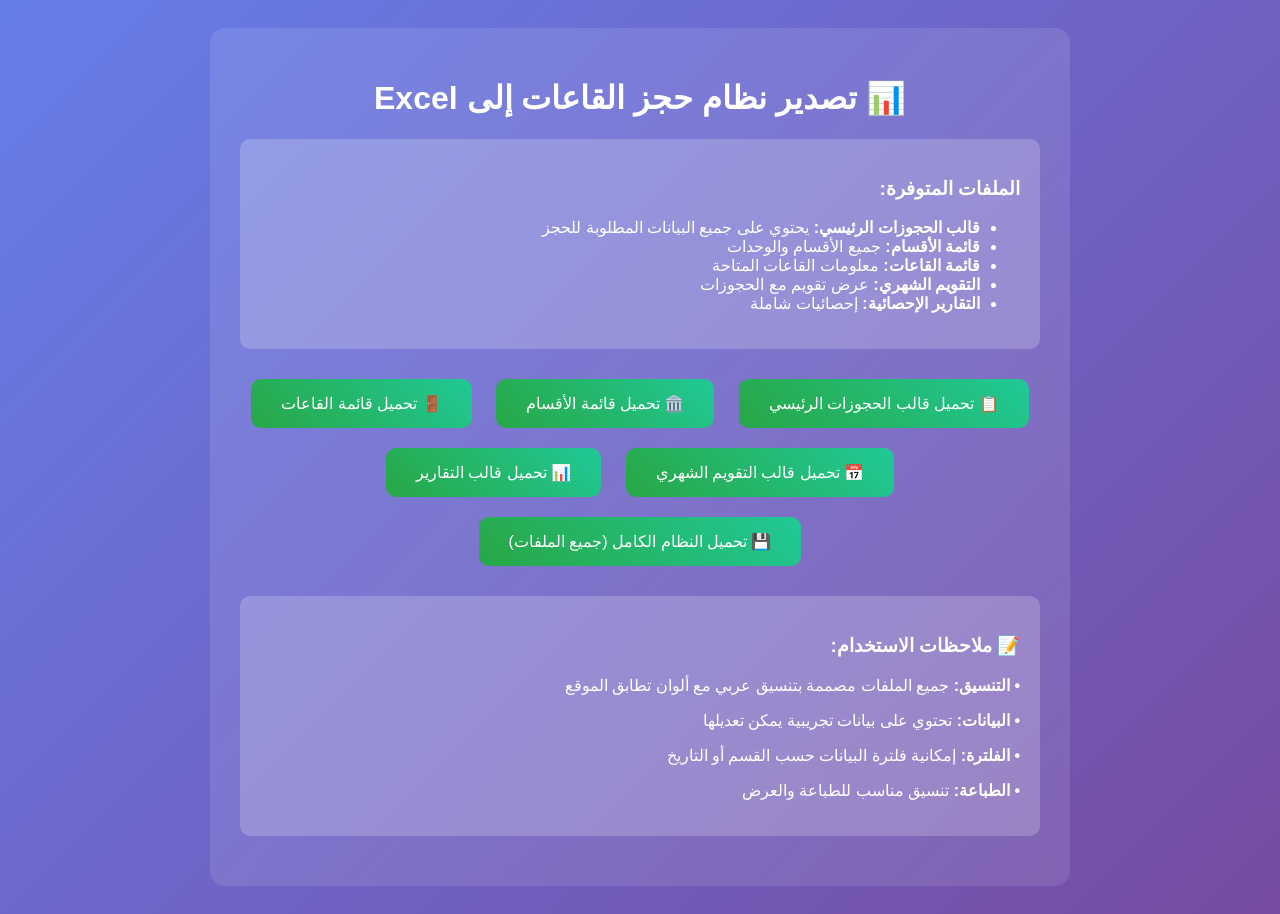
<file: room_booking_system.html>
<!DOCTYPE html>
<html lang="ar" dir="rtl">
<head>
    <meta charset="UTF-8">
    <meta name="viewport" content="width=device-width, initial-scale=1.0">
    <title>تصدير بيانات نظام حجز القاعات إلى Excel</title>
    <style>
        body {
            font-family: Arial, sans-serif;
            direction: rtl;
            text-align: center;
            padding: 20px;
            background: linear-gradient(135deg, #667eea 0%, #764ba2 100%);
            color: white;
        }
        .container {
            background: rgba(255,255,255,0.1);
            padding: 30px;
            border-radius: 15px;
            max-width: 800px;
            margin: 0 auto;
        }
        .btn {
            background: linear-gradient(45deg, #28a745, #20c997);
            color: white;
            padding: 15px 30px;
            border: none;
            border-radius: 10px;
            font-size: 16px;
            cursor: pointer;
            margin: 10px;
            text-decoration: none;
            display: inline-block;
        }
        .btn:hover {
            background: linear-gradient(45deg, #20c997, #28a745);
        }
        .description {
            background: rgba(255,255,255,0.2);
            padding: 20px;
            border-radius: 10px;
            margin: 20px 0;
            text-align: right;
        }
    </style>
</head>
<body>
    <div class="container">
        <h1>📊 تصدير نظام حجز القاعات إلى Excel</h1>
        
        <div class="description">
            <h3>الملفات المتوفرة:</h3>
            <ul>
                <li><strong>قالب الحجوزات الرئيسي:</strong> يحتوي على جميع البيانات المطلوبة للحجز</li>
                <li><strong>قائمة الأقسام:</strong> جميع الأقسام والوحدات</li>
                <li><strong>قائمة القاعات:</strong> معلومات القاعات المتاحة</li>
                <li><strong>التقويم الشهري:</strong> عرض تقويم مع الحجوزات</li>
                <li><strong>التقارير الإحصائية:</strong> إحصائيات شاملة</li>
            </ul>
        </div>

        <button class="btn" onclick="exportMainBookingTemplate()">
            📋 تحميل قالب الحجوزات الرئيسي
        </button>
        
        <button class="btn" onclick="exportDepartmentsList()">
            🏛️ تحميل قائمة الأقسام
        </button>
        
        <button class="btn" onclick="exportRoomsList()">
            🚪 تحميل قائمة القاعات
        </button>
        
        <button class="btn" onclick="exportCalendarTemplate()">
            📅 تحميل قالب التقويم الشهري
        </button>
        
        <button class="btn" onclick="exportReportsTemplate()">
            📊 تحميل قالب التقارير
        </button>
        
        <button class="btn" onclick="exportCompleteSystem()">
            💾 تحميل النظام الكامل (جميع الملفات)
        </button>

        <div class="description">
            <h3>📝 ملاحظات الاستخدام:</h3>
            <p><strong>• التنسيق:</strong> جميع الملفات مصممة بتنسيق عربي مع ألوان تطابق الموقع</p>
            <p><strong>• البيانات:</strong> تحتوي على بيانات تجريبية يمكن تعديلها</p>
            <p><strong>• الفلترة:</strong> إمكانية فلترة البيانات حسب القسم أو التاريخ</p>
            <p><strong>• الطباعة:</strong> تنسيق مناسب للطباعة والعرض</p>
        </div>
    </div>

    <script>
        // بيانات الأقسام
        const departments = [
            { id: 1, name: "قسم اللغويات", type: "department", active: true },
            { id: 2, name: "قسم الأدب والبلاغة", type: "department", active: true },
            { id: 3, name: "قسم الإعلام", type: "department", active: true },
            { id: 4, name: "قسم التربية", type: "department", active: true },
            { id: 5, name: "قسم التاريخ", type: "department", active: true },
            { id: 6, name: "قسم اللغات والترجمة", type: "department", active: true },
            { id: 7, name: "حجز من خارج الكلية", type: "external", active: true },
            { id: 8, name: "أخرى", type: "other", active: true }
        ];

        // بيانات القاعات
        const rooms = [
            { id: 1, name: "قاعة مناقشة كلية اللغة العربية", type: "discussion", capacity: 50, active: true },
            { id: 2, name: "قاعة تدريب كلية اللغة العربية", type: "training", capacity: 30, active: true }
        ];

        // بيانات تجريبية للحجوزات
        const sampleBookings = [
            {
                id: "B001",
                room_id: 1,
                department_id: 1,
                title: "مناقشة رسالة ماجستير",
                date_gregorian: "2024-01-15",
                date_hijri: "5 رجب 1445هـ",
                start_time: "10:00",
                end_time: "12:00",
                contact_person: "د. أحمد محمد",
                contact_phone: "0501234567",
                notes: "مناقشة رسالة ماجستير في اللغويات",
                status: "confirmed"
            },
            {
                id: "B002",
                room_id: 2,
                department_id: 2,
                title: "دورة تدريبية في البلاغة",
                date_gregorian: "2024-01-16",
                date_hijri: "6 رجب 1445هـ",
                start_time: "14:00",
                end_time: "16:00",
                contact_person: "د. فاطمة عبدالله",
                contact_phone: "0509876543",
                notes: "دورة تدريبية لأعضاء هيئة التدريس",
                status: "confirmed"
            },
            {
                id: "B003",
                room_id: 1,
                department_id: 3,
                title: "ورشة الإعلام الرقمي",
                date_gregorian: "2024-01-20",
                date_hijri: "10 رجب 1445هـ",
                start_time: "09:00",
                end_time: "11:00",
                contact_person: "د. سعد الحارثي",
                contact_phone: "0555123456",
                notes: "ورشة تدريبية للطلاب",
                status: "confirmed"
            }
        ];

        // دالة تحويل البيانات إلى CSV
        function arrayToCSV(data, headers) {
            const csvContent = [
                headers.join(','),
                ...data.map(row => {
                    return headers.map(header => {
                        const value = row[header] || '';
                        // إضافة علامات اقتباس للنصوص العربية
                        return `"${value}"`;
                    }).join(',');
                })
            ].join('\n');
            
            // إضافة BOM للدعم الكامل للنصوص العربية
            return '\ufeff' + csvContent;
        }

        // دالة تحميل الملف
        function downloadCSV(csvContent, filename) {
            const blob = new Blob([csvContent], { type: 'text/csv;charset=utf-8;' });
            const link = document.createElement('a');
            const url = URL.createObjectURL(blob);
            link.setAttribute('href', url);
            link.setAttribute('download', filename);
            link.style.visibility = 'hidden';
            document.body.appendChild(link);
            link.click();
            document.body.removeChild(link);
        }

        // تصدير قالب الحجوزات الرئيسي
        function exportMainBookingTemplate() {
            const headers = [
                'رقم_الحجز',
                'عنوان_الحجز',
                'القاعة',
                'القسم',
                'التاريخ_الميلادي',
                'التاريخ_الهجري',
                'وقت_البداية',
                'وقت_النهاية',
                'اسم_المسؤول',
                'رقم_الهاتف',
                'الحالة',
                'ملاحظات'
            ];

            const bookingsData = sampleBookings.map(booking => ({
                'رقم_الحجز': booking.id,
                'عنوان_الحجز': booking.title,
                'القاعة': rooms.find(r => r.id === booking.room_id)?.name || '',
                'القسم': departments.find(d => d.id === booking.department_id)?.name || '',
                'التاريخ_الميلادي': booking.date_gregorian,
                'التاريخ_الهجري': booking.date_hijri,
                'وقت_البداية': booking.start_time,
                'وقت_النهاية': booking.end_time,
                'اسم_المسؤول': booking.contact_person,
                'رقم_الهاتف': booking.contact_phone,
                'الحالة': booking.status === 'confirmed' ? 'مؤكد' : 'ملغى',
                'ملاحظات': booking.notes
            }));

            // إضافة صفوف فارغة للإدخال الجديد
            for (let i = 0; i < 10; i++) {
                bookingsData.push({
                    'رقم_الحجز': '',
                    'عنوان_الحجز': '',
                    'القاعة': '',
                    'القسم': '',
                    'التاريخ_الميلادي': '',
                    'التاريخ_الهجري': '',
                    'وقت_البداية': '',
                    'وقت_النهاية': '',
                    'اسم_المسؤول': '',
                    'رقم_الهاتف': '',
                    'الحالة': '',
                    'ملاحظات': ''
                });
            }

            const csvContent = arrayToCSV(bookingsData, headers);
            downloadCSV(csvContent, 'قالب_حجز_القاعات.csv');
        }

        // تصدير قائمة الأقسام
        function exportDepartmentsList() {
            const headers = ['رقم_القسم', 'اسم_القسم', 'نوع_القسم', 'حالة_القسم'];
            
            const departmentsData = departments.map(dept => ({
                'رقم_القسم': dept.id,
                'اسم_القسم': dept.name,
                'نوع_القسم': dept.type === 'department' ? 'قسم أكاديمي' : 
                             dept.type === 'external' ? 'خارجي' : 'أخرى',
                'حالة_القسم': dept.active ? 'نشط' : 'غير نشط'
            }));

            const csvContent = arrayToCSV(departmentsData, headers);
            downloadCSV(csvContent, 'قائمة_الأقسام.csv');
        }

        // تصدير قائمة القاعات
        function exportRoomsList() {
            const headers = ['رقم_القاعة', 'اسم_القاعة', 'نوع_القاعة', 'السعة', 'الحالة'];
            
            const roomsData = rooms.map(room => ({
                'رقم_القاعة': room.id,
                'اسم_القاعة': room.name,
                'نوع_القاعة': room.type === 'discussion' ? 'قاعة مناقشة' : 'قاعة تدريب',
                'السعة': room.capacity + ' شخص',
                'الحالة': room.active ? 'متاحة' : 'غير متاحة'
            }));

            const csvContent = arrayToCSV(roomsData, headers);
            downloadCSV(csvContent, 'قائمة_القاعات.csv');
        }

        // تصدير قالب التقويم الشهري
        function exportCalendarTemplate() {
            const headers = [
                'اليوم',
                'التاريخ_الميلادي',
                'التاريخ_الهجري',
                'قاعة_المناقشة_صباحا',
                'قاعة_المناقشة_مساءا',
                'قاعة_التدريب_صباحا',
                'قاعة_التدريب_مساءا',
                'ملاحظات'
            ];

            const calendarData = [];
            const currentDate = new Date();
            const daysInMonth = new Date(currentDate.getFullYear(), currentDate.getMonth() + 1, 0).getDate();
            
            const dayNames = ['الأحد', 'الإثنين', 'الثلاثاء', 'الأربعاء', 'الخميس', 'الجمعة', 'السبت'];

            for (let day = 1; day <= daysInMonth; day++) {
                const date = new Date(currentDate.getFullYear(), currentDate.getMonth(), day);
                const dayName = dayNames[date.getDay()];
                const gregorianDate = date.toISOString().split('T')[0];
                
                calendarData.push({
                    'اليوم': dayName,
                    'التاريخ_الميلادي': gregorianDate,
                    'التاريخ_الهجري': '', // يمكن إضافة تحويل هجري
                    'قاعة_المناقشة_صباحا': '',
                    'قاعة_المناقشة_مساءا': '',
                    'قاعة_التدريب_صباحا': '',
                    'قاعة_التدريب_مساءا': '',
                    'ملاحظات': ''
                });
            }

            const csvContent = arrayToCSV(calendarData, headers);
            downloadCSV(csvContent, 'قالب_التقويم_الشهري.csv');
        }

        // تصدير قالب التقارير
        function exportReportsTemplate() {
            const headers = [
                'القسم',
                'عدد_الحجوزات_الأسبوع_الأول',
                'عدد_الحجوزات_الأسبوع_الثاني',
                'عدد_الحجوزات_الأسبوع_الثالث',
                'عدد_الحجوزات_الأسبوع_الرابع',
                'إجمالي_الشهر',
                'النسبة_المئوية'
            ];

            const reportsData = departments.map(dept => ({
                'القسم': dept.name,
                'عدد_الحجوزات_الأسبوع_الأول': Math.floor(Math.random() * 5),
                'عدد_الحجوزات_الأسبوع_الثاني': Math.floor(Math.random() * 5),
                'عدد_الحجوزات_الأسبوع_الثالث': Math.floor(Math.random() * 5),
                'عدد_الحجوزات_الأسبوع_الرابع': Math.floor(Math.random() * 5),
                'إجمالي_الشهر': '',
                'النسبة_المئوية': ''
            }));

            const csvContent = arrayToCSV(reportsData, headers);
            downloadCSV(csvContent, 'قالب_التقارير_الإحصائية.csv');
        }

        // تصدير النظام الكامل
        function exportCompleteSystem() {
            // تصدير جميع الملفات
            exportMainBookingTemplate();
            setTimeout(() => exportDepartmentsList(), 500);
            setTimeout(() => exportRoomsList(), 1000);
            setTimeout(() => exportCalendarTemplate(), 1500);
            setTimeout(() => exportReportsTemplate(), 2000);
            
            // عرض رسالة تأكيد
            setTimeout(() => {
                alert('تم تحميل جميع ملفات النظام بنجاح!\n\n' +
                      'الملفات المحملة:\n' +
                      '• قالب الحجوزات الرئيسي\n' +
                      '• قائمة الأقسام\n' +
                      '• قائمة القاعات\n' +
                      '• قالب التقويم الشهري\n' +
                      '• قالب التقارير الإحصائية\n\n' +
                      'يمكنك الآن فتح الملفات في Excel وتخصيصها حسب احتياجاتك.');
            }, 2500);
        }
    </script>
</body>
</html>
</file>
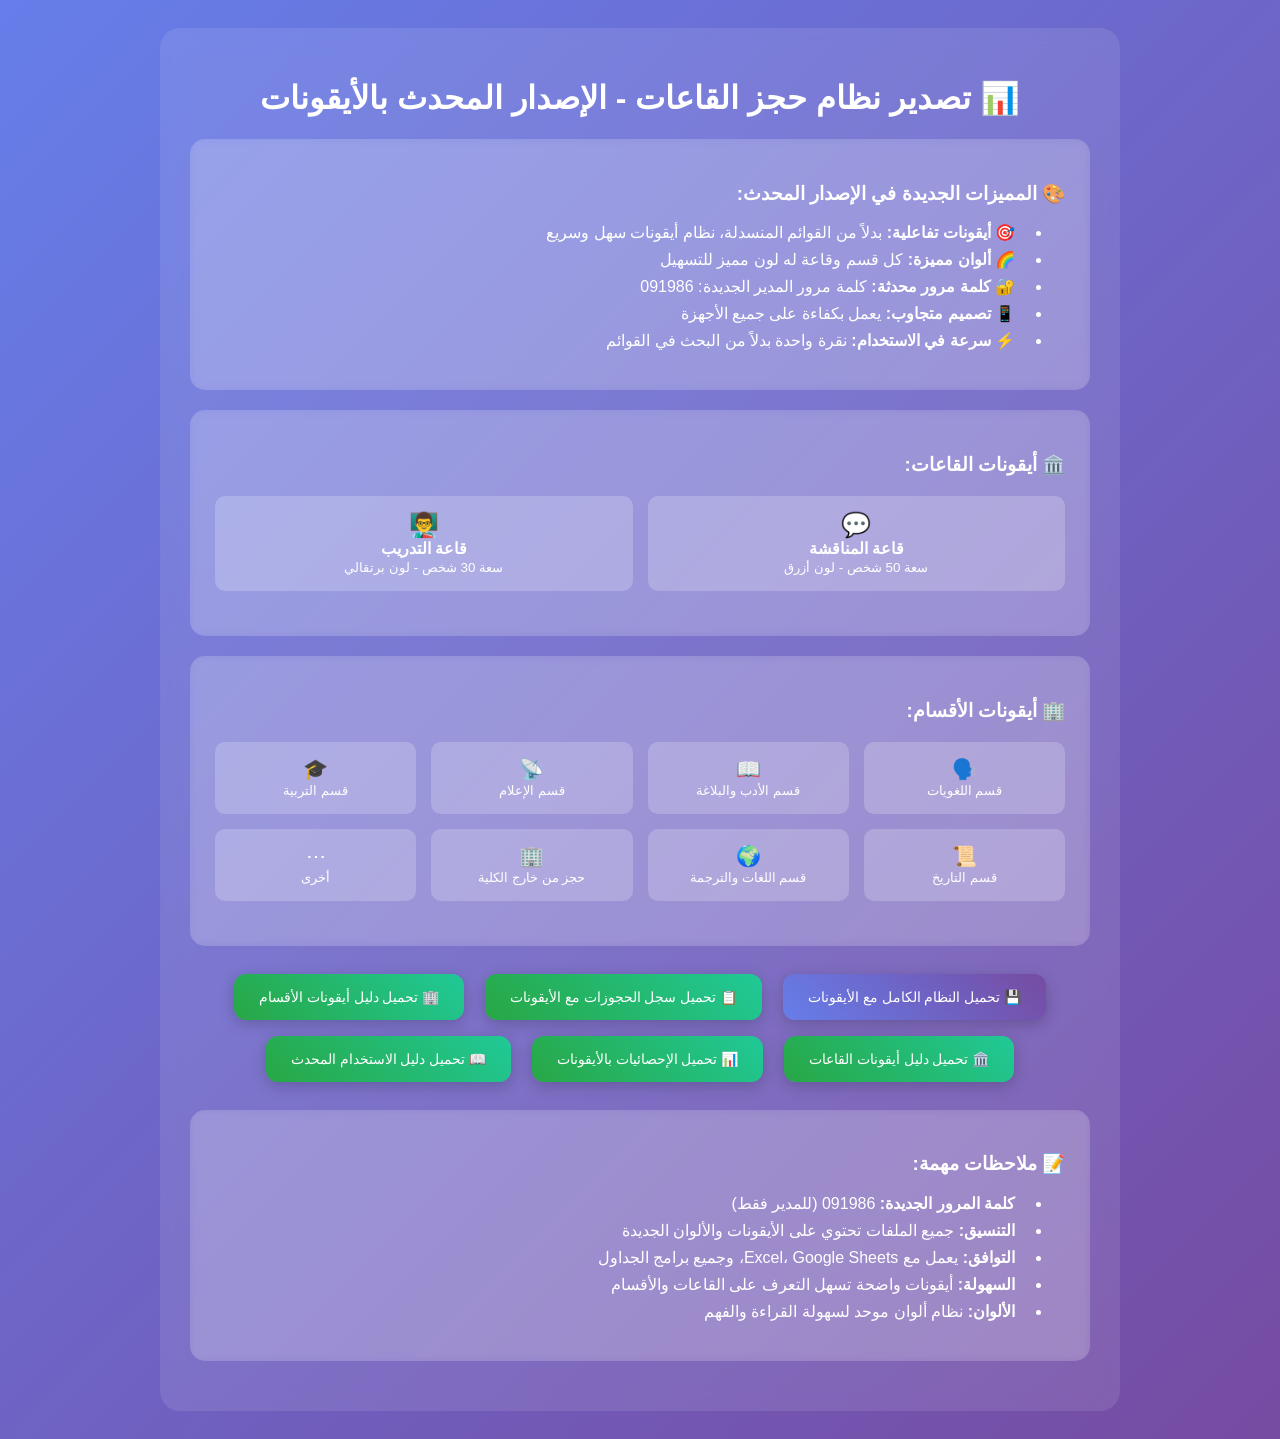
<file: تصدير_نظام_الحجز_بالأيقونات.html>
<!DOCTYPE html>
<html lang="ar" dir="rtl">
<head>
    <meta charset="UTF-8">
    <meta name="viewport" content="width=device-width, initial-scale=1.0">
    <title>تصدير نظام الحجز بالأيقونات الجديدة</title>
    <style>
        body {
            font-family: 'Cairo', Arial, sans-serif;
            direction: rtl;
            text-align: center;
            padding: 20px;
            background: linear-gradient(135deg, #667eea 0%, #764ba2 100%);
            color: white;
        }
        .container {
            background: rgba(255,255,255,0.1);
            padding: 30px;
            border-radius: 20px;
            max-width: 900px;
            margin: 0 auto;
            backdrop-filter: blur(10px);
        }
        .btn {
            background: linear-gradient(45deg, #28a745, #20c997);
            color: white;
            padding: 15px 25px;
            border: none;
            border-radius: 12px;
            font-size: 14px;
            cursor: pointer;
            margin: 8px;
            text-decoration: none;
            display: inline-block;
            transition: all 0.3s ease;
            box-shadow: 0 4px 15px rgba(0,0,0,0.2);
        }
        .btn:hover {
            background: linear-gradient(45deg, #20c997, #28a745);
            transform: translateY(-2px);
            box-shadow: 0 6px 20px rgba(0,0,0,0.3);
        }
        .btn-primary {
            background: linear-gradient(45deg, #667eea, #764ba2);
        }
        .btn-primary:hover {
            background: linear-gradient(45deg, #764ba2, #667eea);
        }
        .description {
            background: rgba(255,255,255,0.15);
            padding: 25px;
            border-radius: 15px;
            margin: 20px 0;
            text-align: right;
            backdrop-filter: blur(5px);
        }
        .icon-grid {
            display: grid;
            grid-template-columns: repeat(auto-fit, minmax(200px, 1fr));
            gap: 15px;
            margin: 20px 0;
        }
        .icon-item {
            background: rgba(255,255,255,0.2);
            padding: 15px;
            border-radius: 10px;
            text-align: center;
        }
        .feature-list {
            text-align: right;
            margin: 15px 0;
        }
        .feature-list li {
            margin: 8px 0;
            padding-right: 10px;
        }
    </style>
</head>
<body>
    <div class="container">
        <h1>📊 تصدير نظام حجز القاعات - الإصدار المحدث بالأيقونات</h1>
        
        <div class="description">
            <h3>🎨 المميزات الجديدة في الإصدار المحدث:</h3>
            <ul class="feature-list">
                <li><strong>🎯 أيقونات تفاعلية:</strong> بدلاً من القوائم المنسدلة، نظام أيقونات سهل وسريع</li>
                <li><strong>🌈 ألوان مميزة:</strong> كل قسم وقاعة له لون مميز للتسهيل</li>
                <li><strong>🔐 كلمة مرور محدثة:</strong> كلمة مرور المدير الجديدة: 091986</li>
                <li><strong>📱 تصميم متجاوب:</strong> يعمل بكفاءة على جميع الأجهزة</li>
                <li><strong>⚡ سرعة في الاستخدام:</strong> نقرة واحدة بدلاً من البحث في القوائم</li>
            </ul>
        </div>

        <div class="description">
            <h3>🏛️ أيقونات القاعات:</h3>
            <div class="icon-grid">
                <div class="icon-item">
                    <div style="font-size: 24px;">💬</div>
                    <strong>قاعة المناقشة</strong><br>
                    <small>سعة 50 شخص - لون أزرق</small>
                </div>
                <div class="icon-item">
                    <div style="font-size: 24px;">👨‍🏫</div>
                    <strong>قاعة التدريب</strong><br>
                    <small>سعة 30 شخص - لون برتقالي</small>
                </div>
            </div>
        </div>

        <div class="description">
            <h3>🏢 أيقونات الأقسام:</h3>
            <div class="icon-grid">
                <div class="icon-item">
                    <div style="font-size: 20px;">🗣️</div>
                    <small>قسم اللغويات</small>
                </div>
                <div class="icon-item">
                    <div style="font-size: 20px;">📖</div>
                    <small>قسم الأدب والبلاغة</small>
                </div>
                <div class="icon-item">
                    <div style="font-size: 20px;">📡</div>
                    <small>قسم الإعلام</small>
                </div>
                <div class="icon-item">
                    <div style="font-size: 20px;">🎓</div>
                    <small>قسم التربية</small>
                </div>
                <div class="icon-item">
                    <div style="font-size: 20px;">📜</div>
                    <small>قسم التاريخ</small>
                </div>
                <div class="icon-item">
                    <div style="font-size: 20px;">🌍</div>
                    <small>قسم اللغات والترجمة</small>
                </div>
                <div class="icon-item">
                    <div style="font-size: 20px;">🏢</div>
                    <small>حجز من خارج الكلية</small>
                </div>
                <div class="icon-item">
                    <div style="font-size: 20px;">⋯</div>
                    <small>أخرى</small>
                </div>
            </div>
        </div>

        <button class="btn btn-primary" onclick="exportCompleteSystemWithIcons()">
            💾 تحميل النظام الكامل مع الأيقونات
        </button>
        
        <button class="btn" onclick="exportBookingsWithIcons()">
            📋 تحميل سجل الحجوزات مع الأيقونات
        </button>
        
        <button class="btn" onclick="exportDepartmentIconsGuide()">
            🏢 تحميل دليل أيقونات الأقسام
        </button>
        
        <button class="btn" onclick="exportRoomIconsGuide()">
            🏛️ تحميل دليل أيقونات القاعات
        </button>
        
        <button class="btn" onclick="exportStatisticsWithIcons()">
            📊 تحميل الإحصائيات بالأيقونات
        </button>
        
        <button class="btn" onclick="exportUserGuide()">
            📖 تحميل دليل الاستخدام المحدث
        </button>

        <div class="description">
            <h3>📝 ملاحظات مهمة:</h3>
            <ul class="feature-list">
                <li><strong>كلمة المرور الجديدة:</strong> 091986 (للمدير فقط)</li>
                <li><strong>التنسيق:</strong> جميع الملفات تحتوي على الأيقونات والألوان الجديدة</li>
                <li><strong>التوافق:</strong> يعمل مع Excel، Google Sheets، وجميع برامج الجداول</li>
                <li><strong>السهولة:</strong> أيقونات واضحة تسهل التعرف على القاعات والأقسام</li>
                <li><strong>الألوان:</strong> نظام ألوان موحد لسهولة القراءة والفهم</li>
            </ul>
        </div>
    </div>

    <script>
        // بيانات الأقسام مع الأيقونات
        const departmentsWithIcons = [
            { id: 1, name: "قسم اللغويات", icon: "🗣️", type: "department", color: "#fff3cd" },
            { id: 2, name: "قسم الأدب والبلاغة", icon: "📖", type: "department", color: "#d4edda" },
            { id: 3, name: "قسم الإعلام", icon: "📡", type: "department", color: "#cce5ff" },
            { id: 4, name: "قسم التربية", icon: "🎓", type: "department", color: "#f8d7da" },
            { id: 5, name: "قسم التاريخ", icon: "📜", type: "department", color: "#e2e3e5" },
            { id: 6, name: "قسم اللغات والترجمة", icon: "🌍", type: "department", color: "#d1ecf1" },
            { id: 7, name: "حجز من خارج الكلية", icon: "🏢", type: "external", color: "#ffeaa7" },
            { id: 8, name: "أخرى", icon: "⋯", type: "other", color: "#fab1a0" }
        ];

        // بيانات القاعات مع الأيقونات
        const roomsWithIcons = [
            { id: 1, name: "قاعة مناقشة كلية اللغة العربية", icon: "💬", type: "discussion", capacity: 50, color: "#cce5ff" },
            { id: 2, name: "قاعة تدريب كلية اللغة العربية", icon: "👨‍🏫", type: "training", capacity: 30, color: "#ffe5cc" }
        ];

        // بيانات تجريبية للحجوزات مع الأيقونات
        const sampleBookingsWithIcons = [
            {
                id: "B001",
                room_id: 1,
                room_icon: "💬",
                department_id: 1,
                dept_icon: "🗣️",
                title: "مناقشة رسالة ماجستير في النحو",
                date_gregorian: "2024-01-15",
                date_hijri: "5 رجب 1445هـ",
                start_time: "10:00",
                end_time: "12:00",
                contact_person: "د. أحمد محمد النحوي",
                contact_phone: "0501234567",
                notes: "مناقشة رسالة ماجستير في اللغويات التطبيقية",
                status: "confirmed"
            },
            {
                id: "B002",
                room_id: 2,
                room_icon: "👨‍🏫",
                department_id: 2,
                dept_icon: "📖",
                title: "دورة تدريبية في علوم البلاغة",
                date_gregorian: "2024-01-16",
                date_hijri: "6 رجب 1445هـ",
                start_time: "14:00",
                end_time: "16:00",
                contact_person: "د. فاطمة عبدالله البلاغية",
                contact_phone: "0509876543",
                notes: "دورة تدريبية متقدمة لأعضاء هيئة التدريس",
                status: "confirmed"
            },
            {
                id: "B003",
                room_id: 1,
                room_icon: "💬",
                department_id: 3,
                dept_icon: "📡",
                title: "ورشة الإعلام الرقمي والتواصل",
                date_gregorian: "2024-01-20",
                date_hijri: "10 رجب 1445هـ",
                start_time: "09:00",
                end_time: "11:00",
                contact_person: "د. سعد الحارثي الإعلامي",
                contact_phone: "0555123456",
                notes: "ورشة تدريبية متخصصة للطلاب والباحثين",
                status: "confirmed"
            }
        ];

        // دالة تحويل البيانات إلى CSV مع دعم الأيقونات
        function arrayToCSVWithIcons(data, headers) {
            const csvContent = [
                headers.join(','),
                ...data.map(row => {
                    return headers.map(header => {
                        const value = row[header] || '';
                        return `"${value}"`;
                    }).join(',');
                })
            ].join('\n');
            
            return '\ufeff' + csvContent;
        }

        // دالة تحميل الملف
        function downloadCSV(csvContent, filename) {
            const blob = new Blob([csvContent], { type: 'text/csv;charset=utf-8;' });
            const link = document.createElement('a');
            const url = URL.createObjectURL(blob);
            link.setAttribute('href', url);
            link.setAttribute('download', filename);
            link.style.visibility = 'hidden';
            document.body.appendChild(link);
            link.click();
            document.body.removeChild(link);
        }

        // تصدير سجل الحجوزات مع الأيقونات
        function exportBookingsWithIcons() {
            const headers = [
                'رقم_الحجز',
                'رمز_القاعة',
                'القاعة',
                'رمز_القسم',
                'القسم',
                'عنوان_الحجز',
                'التاريخ_الميلادي',
                'التاريخ_الهجري',
                'وقت_البداية',
                'وقت_النهاية',
                'اسم_المسؤول',
                'رقم_الهاتف',
                'الحالة',
                'ملاحظات'
            ];

            const bookingsData = sampleBookingsWithIcons.map(booking => {
                const room = roomsWithIcons.find(r => r.id === booking.room_id);
                const dept = departmentsWithIcons.find(d => d.id === booking.department_id);
                
                return {
                    'رقم_الحجز': booking.id,
                    'رمز_القاعة': booking.room_icon,
                    'القاعة': room ? room.name : '',
                    'رمز_القسم': booking.dept_icon,
                    'القسم': dept ? dept.name : '',
                    'عنوان_الحجز': booking.title,
                    'التاريخ_الميلادي': booking.date_gregorian,
                    'التاريخ_الهجري': booking.date_hijri,
                    'وقت_البداية': booking.start_time,
                    'وقت_النهاية': booking.end_time,
                    'اسم_المسؤول': booking.contact_person,
                    'رقم_الهاتف': booking.contact_phone,
                    'الحالة': booking.status === 'confirmed' ? '✅ مؤكد' : '❌ ملغى',
                    'ملاحظات': booking.notes
                };
            });

            // إضافة صفوف فارغة للإدخال الجديد
            for (let i = 0; i < 15; i++) {
                bookingsData.push({
                    'رقم_الحجز': '',
                    'رمز_القاعة': '',
                    'القاعة': '',
                    'رمز_القسم': '',
                    'القسم': '',
                    'عنوان_الحجز': '',
                    'التاريخ_الميلادي': '',
                    'التاريخ_الهجري': '',
                    'وقت_البداية': '',
                    'وقت_النهاية': '',
                    'اسم_المسؤول': '',
                    'رقم_الهاتف': '',
                    'الحالة': '',
                    'ملاحظات': ''
                });
            }

            const csvContent = arrayToCSVWithIcons(bookingsData, headers);
            downloadCSV(csvContent, 'سجل_الحجوزات_بالأيقونات.csv');
        }

        // تصدير دليل أيقونات الأقسام
        function exportDepartmentIconsGuide() {
            const headers = ['الرمز', 'اسم_القسم', 'نوع_القسم', 'اللون_المميز', 'الحالة'];
            
            const deptData = departmentsWithIcons.map(dept => ({
                'الرمز': dept.icon,
                'اسم_القسم': dept.name,
                'نوع_القسم': dept.type === 'department' ? 'قسم أكاديمي' : 
                             dept.type === 'external' ? 'خارجي' : 'أخرى',
                'اللون_المميز': dept.color,
                'الحالة': '✅ نشط'
            }));

            const csvContent = arrayToCSVWithIcons(deptData, headers);
            downloadCSV(csvContent, 'دليل_أيقونات_الأقسام.csv');
        }

        // تصدير دليل أيقونات القاعات
        function exportRoomIconsGuide() {
            const headers = ['الرمز', 'اسم_القاعة', 'نوع_القاعة', 'السعة', 'اللون_المميز', 'الحالة'];
            
            const roomData = roomsWithIcons.map(room => ({
                'الرمز': room.icon,
                'اسم_القاعة': room.name,
                'نوع_القاعة': room.type === 'discussion' ? '💬 قاعة مناقشة' : '👨‍🏫 قاعة تدريب',
                'السعة': room.capacity + ' شخص',
                'اللون_المميز': room.color,
                'الحالة': '✅ متاحة'
            }));

            const csvContent = arrayToCSVWithIcons(roomData, headers);
            downloadCSV(csvContent, 'دليل_أيقونات_القاعات.csv');
        }

        // تصدير الإحصائيات مع الأيقونات
        function exportStatisticsWithIcons() {
            const headers = [
                'رمز_القسم',
                'اسم_القسم',
                'الأسبوع_الأول',
                'الأسبوع_الثاني',
                'الأسبوع_الثالث',
                'الأسبوع_الرابع',
                'إجمالي_الشهر',
                'النسبة_المئوية'
            ];

            const statsData = departmentsWithIcons.map(dept => {
                const week1 = Math.floor(Math.random() * 5) + 1;
                const week2 = Math.floor(Math.random() * 5) + 1;
                const week3 = Math.floor(Math.random() * 5) + 1;
                const week4 = Math.floor(Math.random() * 5) + 1;
                const total = week1 + week2 + week3 + week4;
                
                return {
                    'رمز_القسم': dept.icon,
                    'اسم_القسم': dept.name,
                    'الأسبوع_الأول': week1,
                    'الأسبوع_الثاني': week2,
                    'الأسبوع_الثالث': week3,
                    'الأسبوع_الرابع': week4,
                    'إجمالي_الشهر': total,
                    'النسبة_المئوية': Math.round((total / 20) * 100) + '%'
                };
            });

            const csvContent = arrayToCSVWithIcons(statsData, headers);
            downloadCSV(csvContent, 'إحصائيات_الحجز_بالأيقونات.csv');
        }

        // تصدير دليل الاستخدام المحدث
        function exportUserGuide() {
            const headers = ['العنصر', 'الوصف', 'الأيقونة', 'طريقة_الاستخدام'];
            
            const guideData = [
                {
                    'العنصر': 'كلمة مرور المدير',
                    'الوصف': 'للوصول إلى صلاحيات التعديل والحذف',
                    'الأيقونة': '🔐',
                    'طريقة_الاستخدام': 'أدخل: 091986'
                },
                {
                    'العنصر': 'اختيار قاعة المناقشة',
                    'الوصف': 'قاعة بسعة 50 شخص للمناقشات الأكاديمية',
                    'الأيقونة': '💬',
                    'طريقة_الاستخدام': 'انقر على أيقونة المحادثة'
                },
                {
                    'العنصر': 'اختيار قاعة التدريب',
                    'الوصف': 'قاعة بسعة 30 شخص للدورات التدريبية',
                    'الأيقونة': '👨‍🏫',
                    'طريقة_الاستخدام': 'انقر على أيقونة المدرس'
                },
                {
                    'العنصر': 'قسم اللغويات',
                    'الوصف': 'قسم علوم اللغة والنحو',
                    'الأيقونة': '🗣️',
                    'طريقة_الاستخدام': 'انقر على أيقونة التحدث'
                },
                {
                    'العنصر': 'قسم الأدب والبلاغة',
                    'الوصف': 'قسم الأدب العربي وعلوم البلاغة',
                    'الأيقونة': '📖',
                    'طريقة_الاستخدام': 'انقر على أيقونة الكتاب'
                },
                {
                    'العنصر': 'حفظ الحجز',
                    'الوصف': 'تأكيد وحفظ بيانات الحجز الجديد',
                    'الأيقونة': '✅',
                    'طريقة_الاستخدام': 'انقر على زر تأكيد الحجز'
                }
            ];

            const csvContent = arrayToCSVWithIcons(guideData, headers);
            downloadCSV(csvContent, 'دليل_الاستخدام_المحدث.csv');
        }

        // تصدير النظام الكامل مع الأيقونات
        function exportCompleteSystemWithIcons() {
            // تصدير جميع الملفات
            exportBookingsWithIcons();
            setTimeout(() => exportDepartmentIconsGuide(), 500);
            setTimeout(() => exportRoomIconsGuide(), 1000);
            setTimeout(() => exportStatisticsWithIcons(), 1500);
            setTimeout(() => exportUserGuide(), 2000);
            
            // عرض رسالة تأكيد
            setTimeout(() => {
                alert('🎉 تم تحميل جميع ملفات النظام المحدث بنجاح!\n\n' +
                      '📁 الملفات المحملة:\n' +
                      '• سجل الحجوزات مع الأيقونات\n' +
                      '• دليل أيقونات الأقسام\n' +
                      '• دليل أيقونات القاعات\n' +
                      '• إحصائيات الحجز بالأيقونات\n' +
                      '• دليل الاستخدام المحدث\n\n' +
                      '🔐 كلمة مرور المدير الجديدة: 091986\n\n' +
                      '✨ استمتع بالنظام الجديد مع الأيقونات التفاعلية!');
            }, 2500);
        }
    </script>
</body>
</html>
</file>
